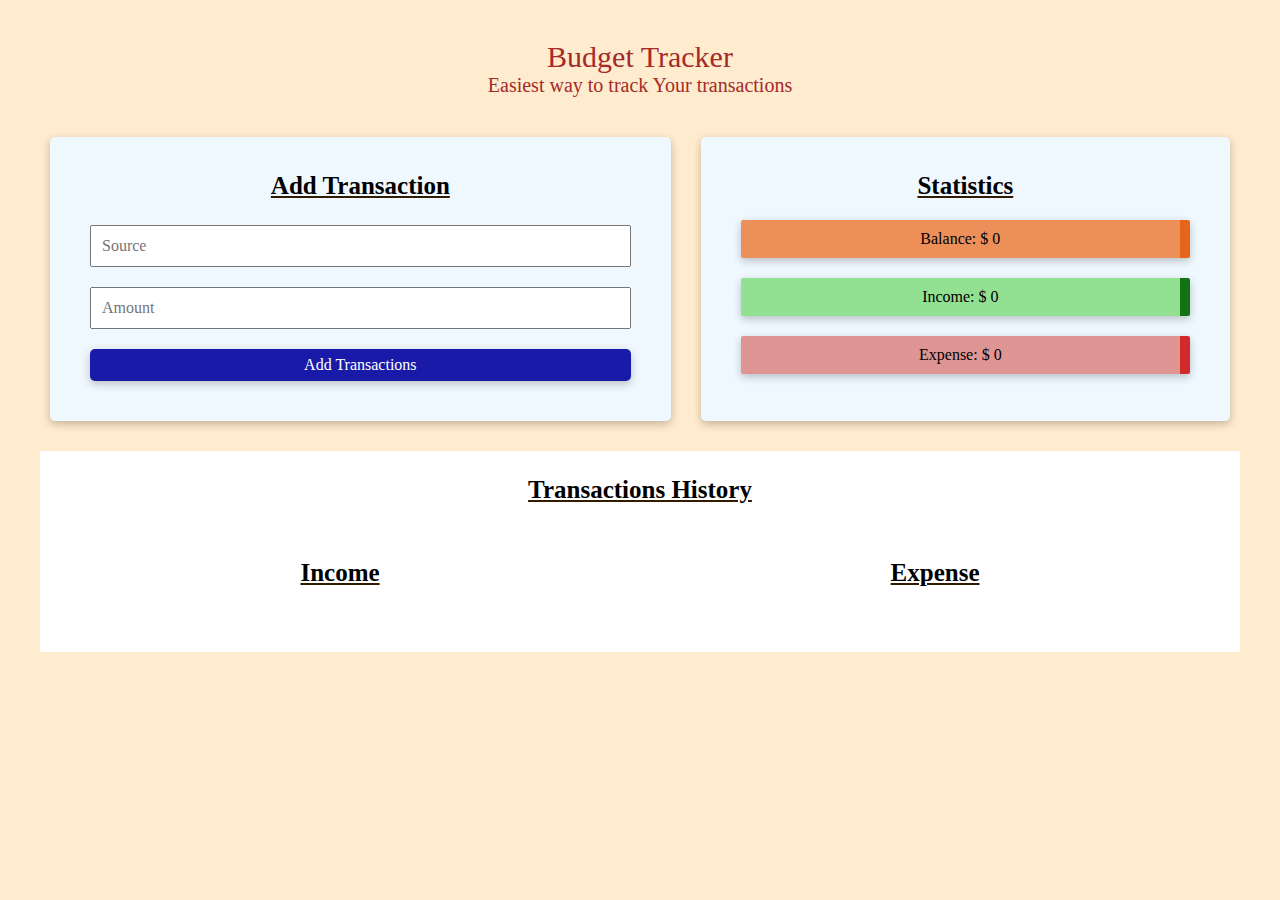
<file: BudgetTracker/index.html>
<!DOCTYPE html>
<html lang="en">
<head>
    <meta charset="UTF-8">
    <meta http-equiv="X-UA-Compatible" content="IE=edge">
    <meta name="viewport" content="width=device-width, initial-scale=1.0">
    <title>Budget Tracker</title>
    <link rel="stylesheet" href="./style.css">
    <link rel="icon" href="cash.ico" type="image/x-icon">
</head>
<body>
    <main>
        <div class="outer-wrap">
            <div class="inner-wrap">
                <section class="heading">
                    <div class="title">Budget Tracker</div>
                    <div class="subtitle">Easiest way to track Your transactions</div>
                </section>
                <section class="transaction-control">
                    <div class="actions">
                        <h3>Add Transaction</h3>
                        <form class="add">
                            <input type="text" name="source" placeholder="Source" autocomplete="off">
                            <input type="number" name="amount" placeholder="Amount" autocomplete="off">
                            <input type="submit" value="Add Transactions">
                        </form>
                    </div>
                    <div class="stats">
                        <h3>Statistics</h3>
                        <p class="balance">
                            Balance: $
                            <span id="balance">651</span>
                        </p>
                        <p class="income">
                            Income: $
                            <span id="income">700</span>
                        </p>
                        <p class="expense">
                            Expense: $
                            <span id="expense">49</span>
                        </p>

                    </div>
                </section>
                <section class="transaction-history">
                    <h3>Transactions History</h3>
                    <div class="records">
                        <div class="income">
                            <h3>Income</h3>
                            <ul class="income-list">
                                
                            </ul>
                        </div>
                        <div class="expense">
                            <h3>Expense</h3>
                            <ul class="expense-list">
                                
                            </ul>
                        </div>
                    </div>
                </section>
            </div>

        </div>
    </main>
    <script src="index.js"></script>
</body>
</html>
</file>
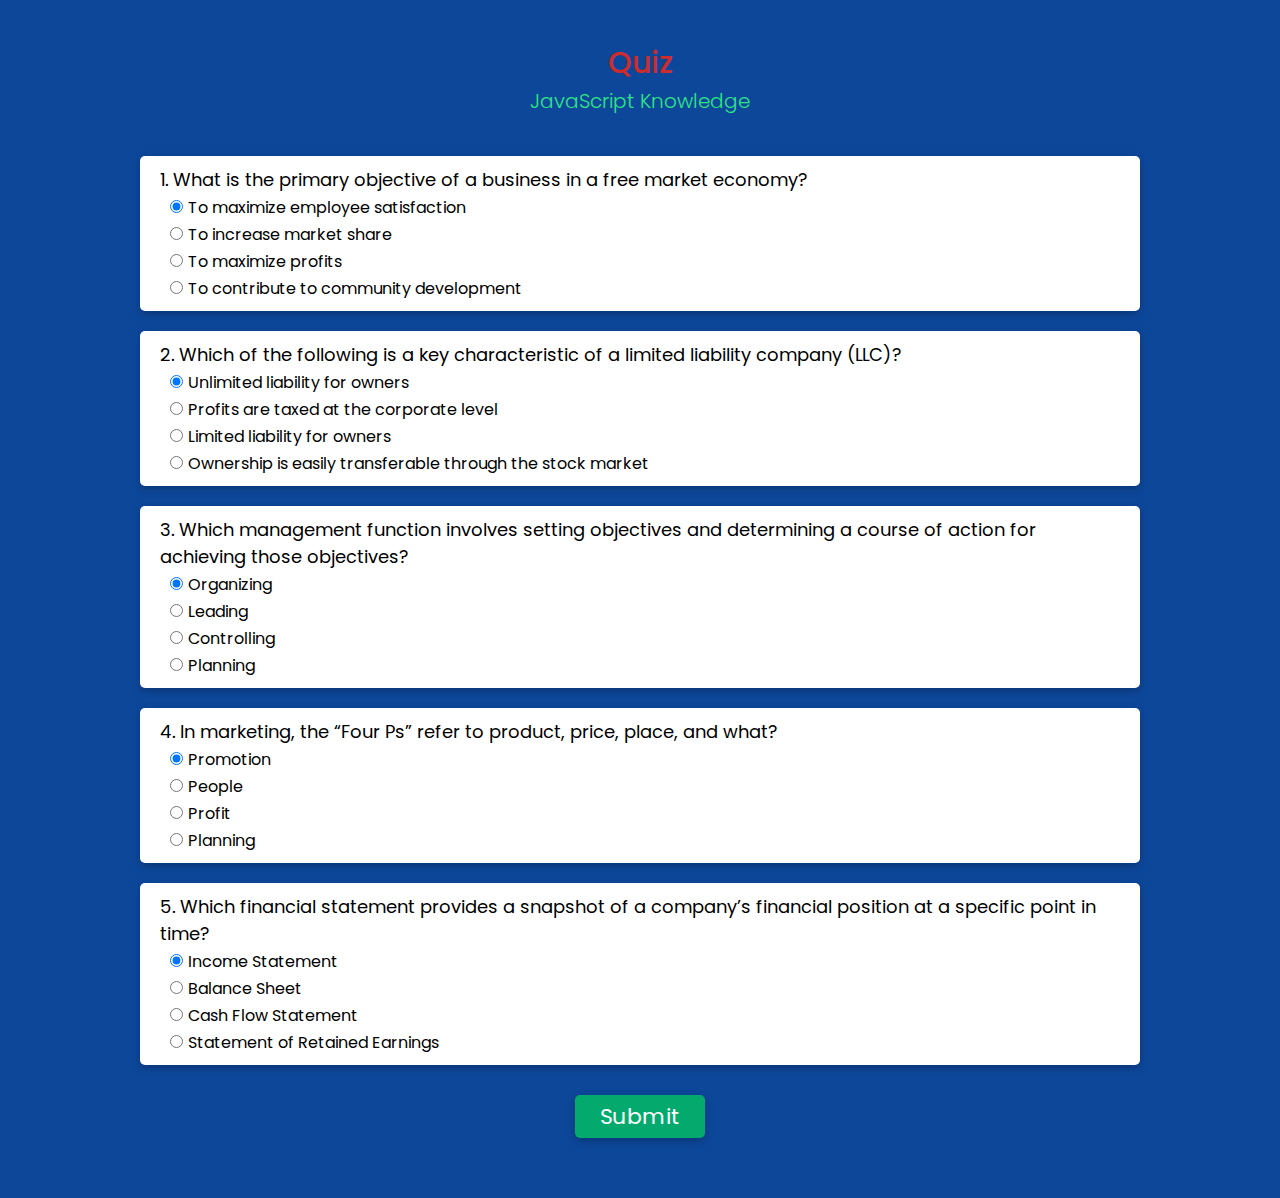
<file: Quiz/index.html>
<!DOCTYPE html>
<html lang="en">
<head>
    <meta charset="UTF-8">
    <meta http-equiv="X-UA-Compatible" content="IE=edge">
    <meta name="viewport" content="width=device-width, initial-scale=1.0">
    <title>Quiz</title>

    <link rel="icon" type="image/x-icon" href="./favicon.ico">
    <link rel="stylesheet" href="./style.css">
</head>
<body>

    <main>
        <section class="quiz">
            <div class="heading">
                <p class="title">Quiz</p>
                <p class="subtitle">JavaScript Knowledge</p>
            </div>

            <div class="result hide">
                <p></p>
                <p class="reload">
                    <button onclick=location.reload()>Try Again?</button>
                </p>
            </div>

            <form class="quiz-form">
                <div class="question">
                    <p>1. What is the primary objective of a business in a free market economy?</p>
                    <div class="option">
                        <input type="radio" name="q1" value="A" checked>
                        <label for="">To maximize employee satisfaction</label>
                    </div>
                    <div class="option">
                        <input type="radio" name="q1" value="B">
                        <label for="">To increase market share</label>
                    </div>
                    <div class="option">
                        <input type="radio" name="q1" value="C">
                        <label for="">To maximize profits</label>
                    </div>
                    <div class="option">
                        <input type="radio" name="q1" value="D">
                        <label for="">To contribute to community development</label>
                    </div>
                </div>
                <div class="question">
                    <p>2. Which of the following is a key characteristic of a limited liability company (LLC)?</p>
                    <div class="option">
                        <input type="radio" name="q2" value="A" checked>
                        <label for="">Unlimited liability for owners</label>
                    </div>
                    <div class="option">
                        <input type="radio" name="q2" value="B">
                        <label for="">Profits are taxed at the corporate level</label>
                    </div>
                    <div class="option">
                        <input type="radio" name="q2" value="C">
                        <label for="">Limited liability for owners</label>
                    </div>
                    <div class="option">
                        <input type="radio" name="q2" value="D">
                        <label for="">Ownership is easily transferable through the stock market</label>
                    </div>
                </div>
                <div class="question">
                    <p>3. Which management function involves setting objectives and determining a course of action for achieving those objectives?</p>
                    <div class="option">
                        <input type="radio" name="q3" value="A" checked>
                        <label for="">Organizing</label>
                    </div>
                    <div class="option">
                        <input type="radio" name="q3" value="B">
                        <label for="">Leading</label>
                    </div>
                    <div class="option">
                        <input type="radio" name="q3" value="C">
                        <label for="">Controlling</label>
                    </div>
                    <div class="option">
                        <input type="radio" name="q3" value="D">
                        <label for="">Planning</label>
                    </div>
                </div>
                <div class="question">
                    <p>4. In marketing, the “Four Ps” refer to product, price, place, and what?</p>
                    <div class="option">
                        <input type="radio" name="q4" value="A" checked>
                        <label for="">Promotion</label>
                    </div>
                    <div class="option">
                        <input type="radio" name="q4" value="B">
                        <label for="">People</label>
                    </div>
                    <div class="option">
                        <input type="radio" name="q4" value="C">
                        <label for="">Profit</label>
                    </div>
                    <div class="option">
                        <input type="radio" name="q4" value="D">
                        <label for="">Planning</label>
                    </div>
                </div>
                <div class="question">
                    <p>5. Which financial statement provides a snapshot of a company’s financial position at a specific point in time?</p>
                    <div class="option">
                        <input type="radio" name="q5" value="A" checked>
                        <label for="">Income Statement</label>
                    </div>
                    <div class="option">
                        <input type="radio" name="q5" value="B">
                        <label for=""> Balance Sheet</label>
                    </div>
                    <div class="option">
                        <input type="radio" name="q5" value="C">
                        <label for="">Cash Flow Statement</label>
                    </div>
                    <div class="option">
                        <input type="radio" name="q5" value="D">
                        <label for="">Statement of Retained Earnings</label>
                    </div>
                </div>
                <div class="submit">
                    <input type="submit" value="Submit">
                </div>
            </form>
        </section>
    </main>

    <script src="./index.js"></script>
    
</body>
</html>
</file>
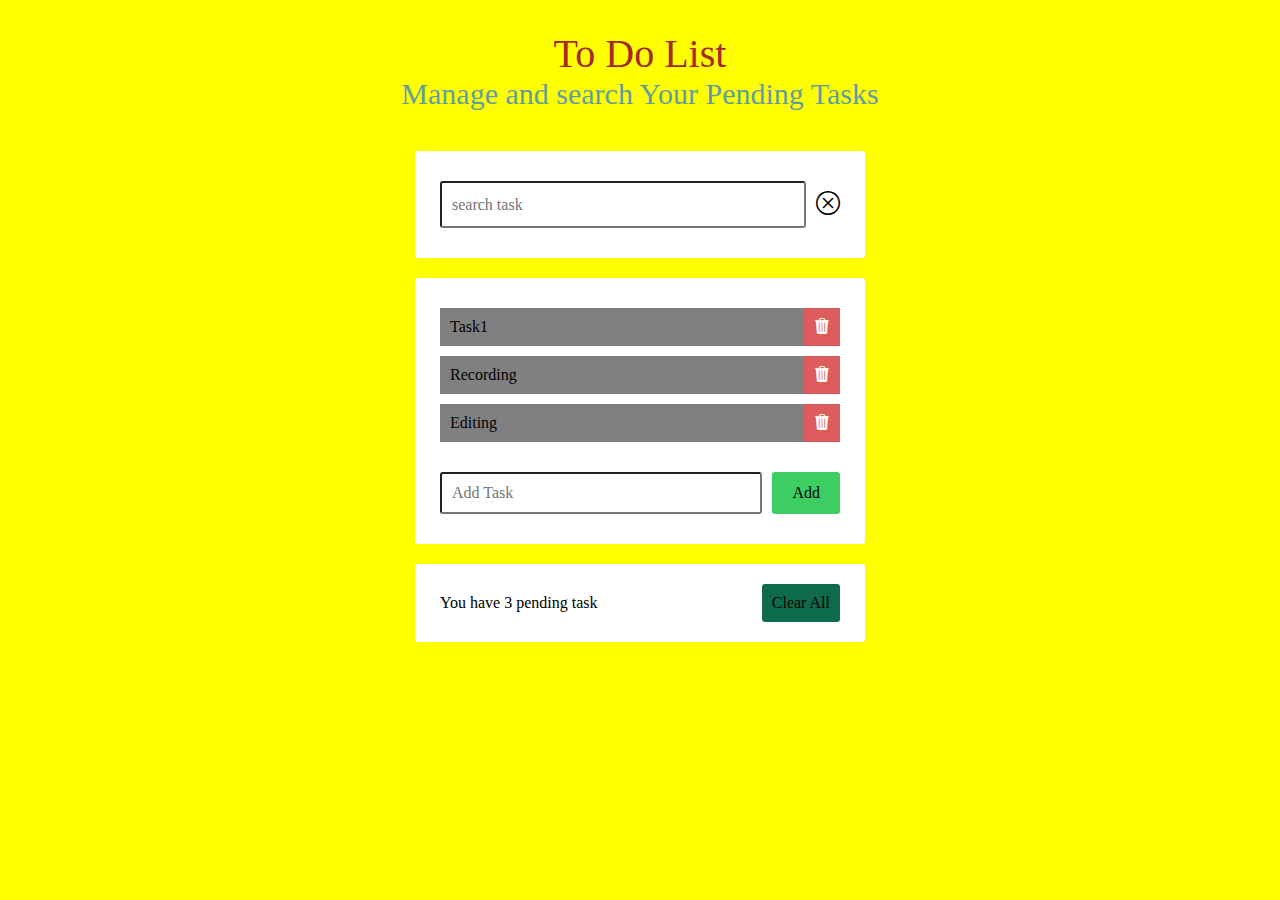
<file: ToDo/index.html>
<!DOCTYPE html>
<html lang="en">
<head>
    <meta charset="UTF-8">
    <meta name="viewport" content="width=device-width, initial-scale=1.0">
    <title>ToDo List</title>
    <link rel="icon" type="image/x-icon" href="./checklist_106575.ico">
    <link rel="stylesheet" href="./style.css">
</head>
<body>
    <main>
        <div class="wrap">
            <section class="heading">
                <p class="title"> To Do List</p>
                <p class="subtitle">Manage and search Your Pending Tasks</p>
            </section>
            <section class="task-manager">
                <div class="search-box">
                    <form class="search">
                        <input type="text" name="task" placeholder="search task" autocomplete="off">
                        <i class="bi bi-x-circle reset"></i>
                    </form>
                </div>
                <div class="task-box">
                    <ul class="tasks">
                        <li>
                            <span>Task1</span> 
                            <i class="bi bi-trash3-fill delete"></i>
                        </li>
                        <li>
                            <span>Recording</span> 
                            <i class="bi bi-trash3-fill delete"></i>
                        </li>
                        <li>
                            <span>Editing</span> 
                            <i class="bi bi-trash3-fill delete"></i>
                        </li>
                    </ul>
                    <form class="add">
                        <input type="text" name="task" placeholder="Add Task" autocomplete="off">
                        <input type="submit" value="Add">
                    </form>
                </div>
                <div class="message">
                    <span></span>
                    <button class="clear">Clear All</button>
                </div>
            </section>
        </div>
    </main>
    <script src="./index.js"></script>
</body>
</html>
</file>
<file: BudgetTracker/style.css>
@import url('https://fonts.googleapis.com/css2?family=Poppins:ital,wght@0,100;0,200;0,300;0,400;0,500;0,600;0,700;0,800;0,900;1,100;1,200;1,300;1,400;1,500;1,600;1,700;1,800;1,900&family=Roboto&display=swap');
@import url("https://cdn.jsdelivr.net/npm/bootstrap-icons@1.8.2/font/bootstrap-icons.css");
:root{
    --box-shadow: rgba(0,0,0,0.24) 0px 3px 8px;
}

*{
    margin: 0;
    padding: 0;
    box-sizing: border-box;
    font-size: 16px;
    font-family: 'Times New Roman', Times, serif;
    text-decoration: none;
    list-style: none;
}
.outer-wrap{
    width: 100%;
    min-height: 100vh;
    background-color: blanchedalmond;
    padding: 30px;
}
.inner-wrap{
    max-width: 1200px;
    margin: auto;
}
.heading{
    margin: 10px auto 40px auto;
    font-weight: bold;
}
.heading .title{
    font-size: 30px;
    color: brown;
    font-weight: 500;
    text-align: center;
}
.heading .subtitle{
    font-size: 20px;
    color: brown;
    font-weight: 400;
    text-align: center;
}
.transaction-control{
    display: flex;
    justify-content: space-around;
    flex-wrap: wrap;
    gap: 10px;
    margin: 30px auto;
}
.actions, .stats{
    background-color: aliceblue;
    flex-grow: 1;
    padding: 20px;
    box-shadow: var(--box-shadow);
    border-radius: 5px;
    margin: 0px 10px;
}

h3 {
    text-align: center;
    margin: 15px;
    text-decoration: underline solid rgb(49, 28, 0);
    font-size: 25px;
}

.actions .add{
    display: flex;
    margin: 10px;
    flex-direction: column;
}

.actions .add input{
    margin: 10px;
    padding: 10px;
    font-size: 18 px;
}

.actions .add input[type ="Submit"]{
    padding: 7px 15px;
    border-radius: 5px;
    background-color: rgb(26, 26, 168);
    color: white;
    cursor: pointer;
    border: 0px;
    box-shadow: var(--box-shadow);

}

.stats p{
    background-color: rgb(25, 156, 126);
    margin: 20px;
    padding: 10px 20px;
    box-shadow: var(--box-shadow);
    border-radius: 2px;
    text-align: center;
}
.stats p.balance{
    background-color: #ed8f59;
    border-right: 10px solid #e5651a;
}
.stats p.income{
    background-color: #92e092;
    border-right: 10px solid #117311;
}
.stats p.expense{
    background-color: #e09595;
    border-right: 10px solid #d12a2a;
}

.transaction-history{
    margin: 30px auto;
    background-color: white;
    padding: 10px;

}
.transaction-history .records{
    display: flex;
    margin: 30px auto;
    justify-content: space-around;
    flex-wrap: wrap;
    gap: 10px;
}
.records div{
    flex-grow: 1;
    padding: 10px;
}
.records li{
    display: flex;
    background-color: #f2f4f9;
    box-shadow: var(--box-shadow);
    padding: 10px;
    margin: 12px 0px;
    min-width: 250px;
}
ul.income-list li{
    border-left: 10px solid #117311;
}
ul.expense-list li{
    border-left: 10px solid #ad2d2d;
}
.records li p:first-child{
    flex-grow: 1;
    display: flex;
    flex-direction: column;
}
.records i.delete{
    margin: 10px;
    color: #98a0b4;
    cursor: pointer;
}
.records i.delete:hover{
    color: #d12a2a;
}

.records span#time{
    color: rgb(135, 146, 156);
}

.d{
    margin: 10px;
}
.hide{
    display: none !important;
}
</file>
<file: Quiz/style.css>
@import url('https://fonts.googleapis.com/css2?family=Poppins:ital,wght@0,100;0,200;0,300;0,400;0,500;0,600;0,700;0,800;0,900;1,100;1,200;1,300;1,400;1,500;1,600;1,700;1,800;1,900&family=Roboto&display=swap');
@import url("https://cdn.jsdelivr.net/npm/bootstrap-icons@1.8.2/font/bootstrap-icons.css");

:root{
    --box-shadow: rgba(0, 0, 0, 0.24) 0px 3px 8px;
}

* {
    margin: 0;
    padding: 0;
    box-sizing: border-box;
    font-size: 16px;
    font-family: 'Poppins', sans-serif;
    text-decoration: none;
    list-style: none;
}

.quiz{
    background-color: #0d479a;
    padding: 30px;
}

.heading{
    margin: 10px auto 40px auto;
}

.heading .title{
    font-size: 30px;
    color: #ce2b2b;
    font-weight: 500;
    text-align: center;
}

.heading .subtitle{
    font-size: 20px;
    color: #2fe685;
    font-weight: 300;
    text-align: center;
}

.result{
    text-align: center;
    min-width: 350px;
    max-width: 400px;
    margin: 20px auto;
    border-radius: 5px;
    background-color: #ffffff;
    box-shadow: var(--box-shadow);
}

.result p:first-child{
    padding: 10px 20px;
}

.hide{
    display: none;
}

.reload button{
    background-color: #04AA6D;
    color: #ffffff;
    padding: 10px 20px;
    border-radius: 0px 0px 5px 5px;
    width: 100%;
    border: 0px;
}

.reload button:hover{
    background-color: #03a369;
    cursor: pointer;
}

.quiz-form{
    max-width: 1000px;
    margin: auto;
}

.question{
    background-color: #ffffff;
    padding: 10px 20px;
    border-radius: 5px;
    margin: 20px 0px;
    box-shadow: var(--box-shadow);
}

.question > * {
    font-size: 18px;
}

.option {
    margin-left: 10px;
}

.correct{
    background-color: #c8ffdf;
}

.wrong{
    background-color: #ffd1d1;
}

.submit{
    text-align: center;
    margin: 30px 0px;
}

.submit input {
    background-color: #04AA6D;
    padding: 5px 25px;
    color: #ffffff;
    font-size: 22px;
    border-radius: 5px;
    box-shadow: var(--box-shadow);
    border: 0px;
}

.submit input:hover{
    background-color: #03a369;
    cursor: pointer;
}
</file>
<file: ToDo/style.css>
@import url('https://fonts.googleapis.com/css2?family=Poppins:ital,wght@0,100;0,200;0,300;0,400;0,500;0,600;0,700;0,800;0,900;1,100;1,200;1,300;1,400;1,500;1,600;1,700;1,800;1,900&family=Roboto&display=swap');
@import url("https://cdn.jsdelivr.net/npm/bootstrap-icons@1.8.2/font/bootstrap-icons.css");
:root{
    --box-shadow: rgba(0,0,0,0.24) 0px 3px 8px;
}

*{
    margin: 0;
    padding: 0;
    box-sizing: border-box;
    font-size: 16px;
    font-family: 'Times New Roman', Times, serif;
    text-decoration: none;
    list-style: none;
}

.wrap{
    background-color: yellow;
    min-height: 100vh;
    padding: 20px;
}
.heading{
    margin: 10px auto 40px auto;
}

.heading .title{
    font-size: 40px;
    text-align: center;
    font-weight: 500;
    color: brown;
}

.heading .subtitle{
    font-size: 30px;
    color: cadetblue;
    text-align: center;
    font-weight: 300;
}

.task-manager{
    min-width: 350px;
    max-width: 450px;
    margin: auto;
}

.search-box, .task-box, .message{
    background-color: #ffffff;
    padding: 20px 25px;
    border-radius: 3px;
    margin: 20px 0px;
}

.search-box .search{
    display: flex;
    margin: 10px 0px;
}
.search-box input{
    border-radius: 3px;
    width: 100%;
    margin-right: 10px;
    padding: 10px;
    font-size: 16px;
}
.search-box i.reset{
    font-size: 24px;
    height: 100%;
    padding: 10px 0px;
    cursor: pointer;
}

.task-box .tasks{
    margin: 10px 0px;
}

.task-box li{
    background-color: gray;
    margin: 10px 0px;
    display: flex;
    justify-content: space-between;
}

.task-box span{
    padding: 10px;
}

.task-box i.delete{
    color: #ffffff;
    background-color: rgb(222, 91, 91);
    border-radius: 0px 2px 0px 2px;
    padding: 10px;
    height: 100%;
    cursor: pointer;
}

.task-box input[type="text"]{
    border-radius: 3px;
    width: 100%;
    margin-right: 10px;
    padding: 10px;
    font-size: 16px;
}
.task-box .add{
    display: flex;
    margin: 30px 0pc 10px 0px;
}

.task-box input[type="submit"]{
    padding: 10px;
    font-size: 16px;
    cursor: pointer;
    background-color: rgb(60, 206, 99);
    border: 0px;
    width: 20%;
    border-radius: 3px;
}

.message{
    display: flex;
    justify-content: space-between;
    align-items: center;
}
.message .clear{
    border: 0px;
    background-color: rgb(14, 108, 77);
    padding: 10px;
    cursor: pointer;
    border-radius: 3px;
    font-size: 16px;
}

.hide{
    display: none !important;
}
</file>
